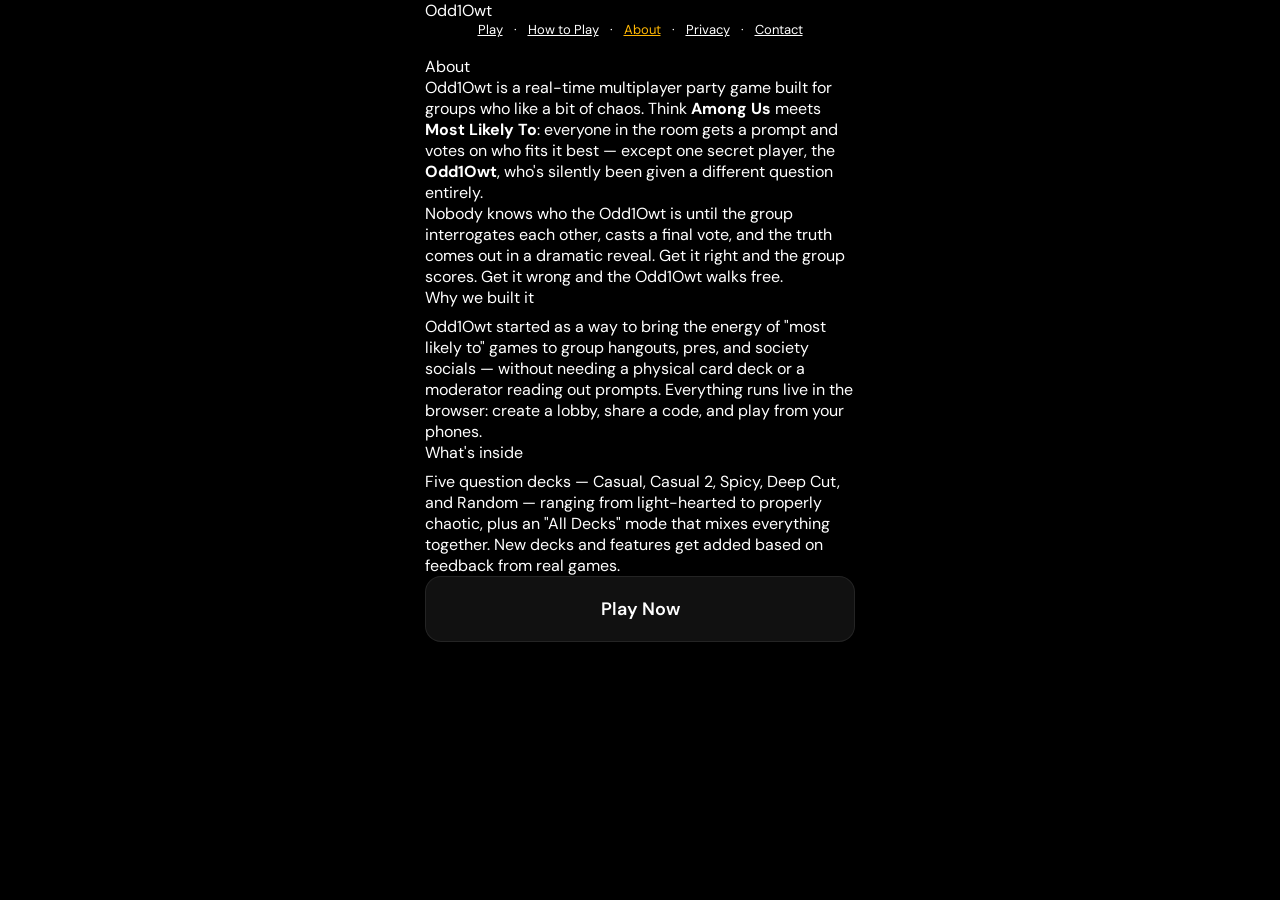
<file: about.html>
<!DOCTYPE html>
<html lang="en">
<head>
  <meta charset="UTF-8" />
  <meta name="viewport" content="width=device-width, initial-scale=1.0" />
  <title>About — Odd1Owt</title>
  <link rel="stylesheet" href="style.css" />
  <link rel="icon" href="icon.png" type="image/png">
  <meta name="description" content="Odd1Owt is a real-time multiplayer party game — Among Us meets Most Likely To. Learn how it works and why we built it.">
</head>
<body>
<div class="shell">
  <div class="logo"><a href="index.html" style="color:inherit;text-decoration:none">Odd1<span>Owt</span></a></div>

  <nav class="small center" style="margin-bottom:18px">
    <a href="index.html" style="color:var(--text);margin:0 8px">Play</a> ·
    <a href="how-to-play.html" style="color:var(--text);margin:0 8px">How to Play</a> ·
    <a href="about.html" style="color:var(--gold);margin:0 8px">About</a> ·
    <a href="privacy.html" style="color:var(--text);margin:0 8px">Privacy</a> ·
    <a href="contact.html" style="color:var(--text);margin:0 8px">Contact</a>
  </nav>

  <div class="tag">About</div>
  <div class="bubble">
    <p>Odd1Owt is a real-time multiplayer party game built for groups who like a bit of chaos. Think <b>Among Us</b> meets <b>Most Likely To</b>: everyone in the room gets a prompt and votes on who fits it best — except one secret player, the <b>Odd1Owt</b>, who's silently been given a different question entirely.</p>
    <p>Nobody knows who the Odd1Owt is until the group interrogates each other, casts a final vote, and the truth comes out in a dramatic reveal. Get it right and the group scores. Get it wrong and the Odd1Owt walks free.</p>
  </div>

  <div class="bubble">
    <div class="tag" style="margin-bottom:8px">Why we built it</div>
    <p>Odd1Owt started as a way to bring the energy of "most likely to" games to group hangouts, pres, and society socials — without needing a physical card deck or a moderator reading out prompts. Everything runs live in the browser: create a lobby, share a code, and play from your phones.</p>
  </div>

  <div class="bubble">
    <div class="tag" style="margin-bottom:8px">What's inside</div>
    <p>Five question decks — Casual, Casual 2, Spicy, Deep Cut, and Random — ranging from light-hearted to properly chaotic, plus an "All Decks" mode that mixes everything together. New decks and features get added based on feedback from real games.</p>
  </div>

  <button class="btn-red" onclick="location.href='index.html'">Play Now</button>
</div>
</body>
</html>
</file>
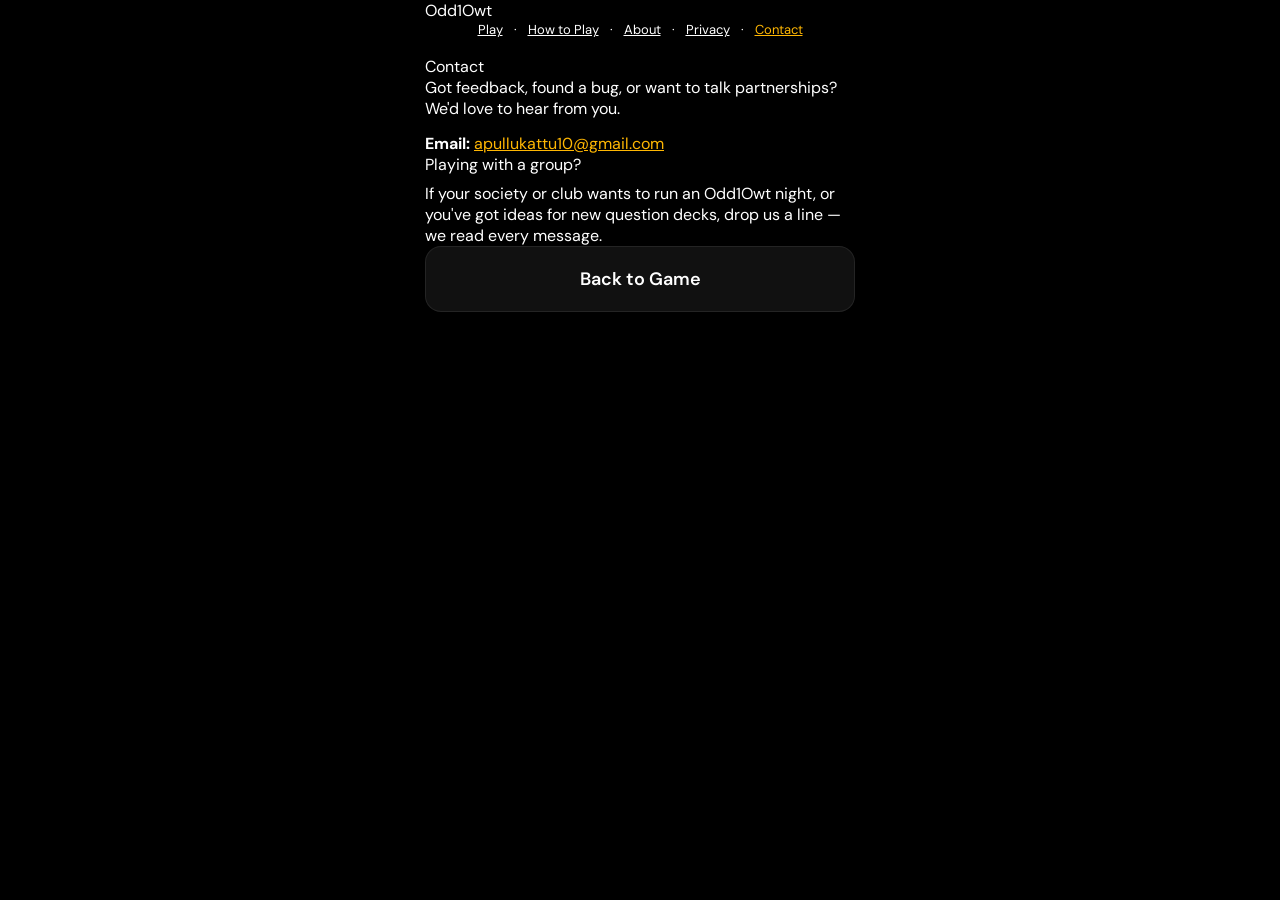
<file: contact.html>
<!DOCTYPE html>
<html lang="en">
<head>
  <meta charset="UTF-8" />
  <meta name="viewport" content="width=device-width, initial-scale=1.0" />
  <title>Contact — Odd1Owt</title>
  <link rel="stylesheet" href="style.css" />
  <link rel="icon" href="icon.png" type="image/png">
  <meta name="description" content="Get in touch about Odd1Owt — feedback, bugs, or partnership enquiries.">
</head>
<body>
<div class="shell">
  <div class="logo"><a href="index.html" style="color:inherit;text-decoration:none">Odd1<span>Owt</span></a></div>

  <nav class="small center" style="margin-bottom:18px">
    <a href="index.html" style="color:var(--text);margin:0 8px">Play</a> ·
    <a href="how-to-play.html" style="color:var(--text);margin:0 8px">How to Play</a> ·
    <a href="about.html" style="color:var(--text);margin:0 8px">About</a> ·
    <a href="privacy.html" style="color:var(--text);margin:0 8px">Privacy</a> ·
    <a href="contact.html" style="color:var(--gold);margin:0 8px">Contact</a>
  </nav>

  <div class="tag">Contact</div>
  <div class="bubble">
    <p>Got feedback, found a bug, or want to talk partnerships? We'd love to hear from you.</p>
    <p style="margin-top:14px">
      <b>Email:</b>
      <a href="mailto:andrewpullukattu@gmail.com" style="color:var(--gold)">apullukattu10@gmail.com</a>
    </p>
  </div>

  <div class="bubble">
    <div class="tag" style="margin-bottom:8px">Playing with a group?</div>
    <p>If your society or club wants to run an Odd1Owt night, or you've got ideas for new question decks, drop us a line — we read every message.</p>
  </div>

  <button class="btn-red" onclick="location.href='index.html'">Back to Game</button>
</div>
</body>
</html>
</file>
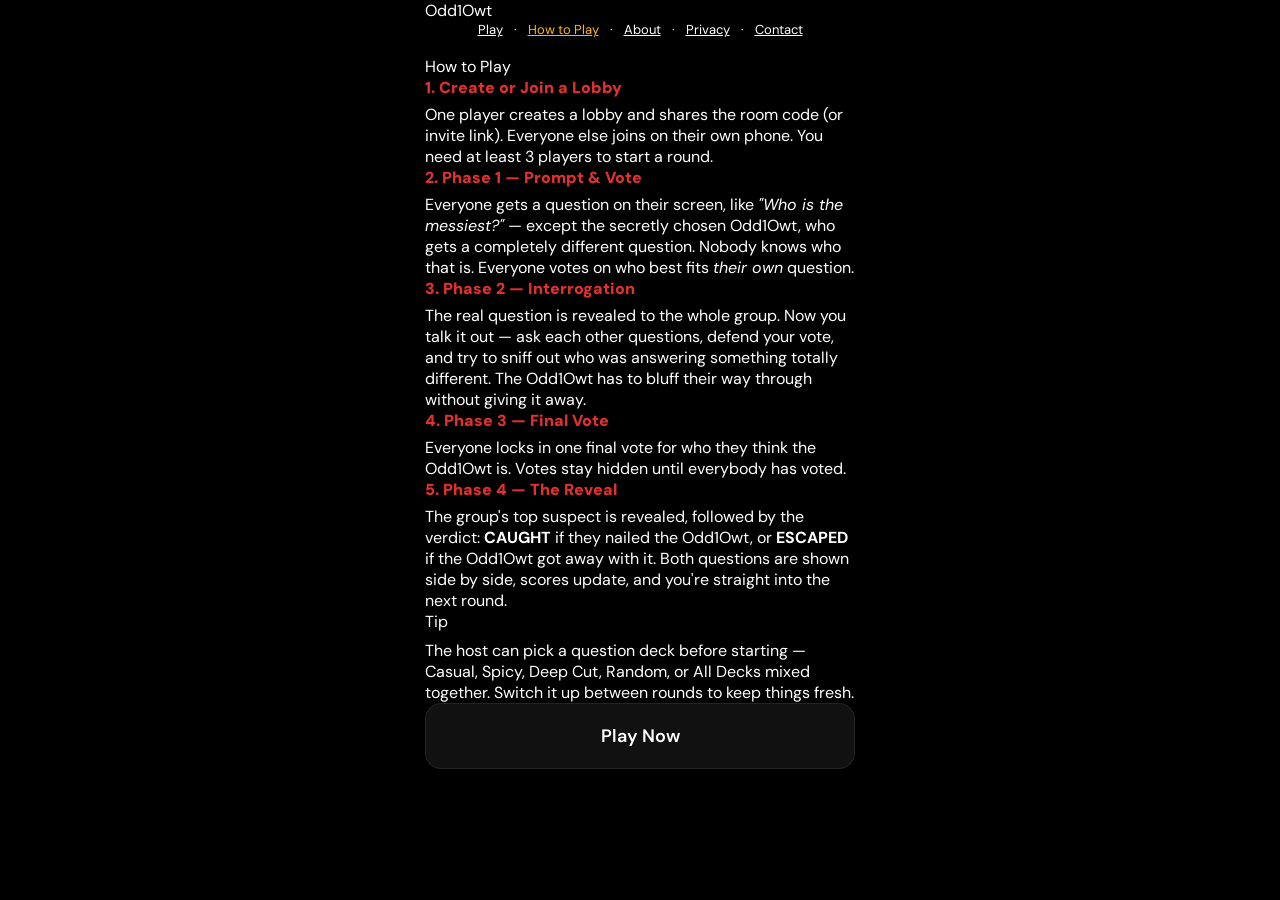
<file: how-to-play.html>
<!DOCTYPE html>
<html lang="en">
<head>
  <meta charset="UTF-8" />
  <meta name="viewport" content="width=device-width, initial-scale=1.0" />
  <title>How to Play — Odd1Owt</title>
  <link rel="stylesheet" href="style.css" />
  <link rel="icon" href="icon.png" type="image/png">
  <meta name="description" content="Learn how to play Odd1Owt — the four-phase party game where one secret player has a different question than everyone else.">
</head>
<body>
<div class="shell">
  <div class="logo"><a href="index.html" style="color:inherit;text-decoration:none">Odd1<span>Owt</span></a></div>

  <nav class="small center" style="margin-bottom:18px">
    <a href="index.html" style="color:var(--text);margin:0 8px">Play</a> ·
    <a href="how-to-play.html" style="color:var(--gold);margin:0 8px">How to Play</a> ·
    <a href="about.html" style="color:var(--text);margin:0 8px">About</a> ·
    <a href="privacy.html" style="color:var(--text);margin:0 8px">Privacy</a> ·
    <a href="contact.html" style="color:var(--text);margin:0 8px">Contact</a>
  </nav>

  <div class="tag">How to Play</div>

  <div class="bubble">
    <div style="font-weight:900;margin-bottom:6px;color:var(--red)">1. Create or Join a Lobby</div>
    <p>One player creates a lobby and shares the room code (or invite link). Everyone else joins on their own phone. You need at least 3 players to start a round.</p>
  </div>

  <div class="bubble">
    <div style="font-weight:900;margin-bottom:6px;color:var(--red)">2. Phase 1 — Prompt &amp; Vote</div>
    <p>Everyone gets a question on their screen, like <i>"Who is the messiest?"</i> — except the secretly chosen Odd1Owt, who gets a completely different question. Nobody knows who that is. Everyone votes on who best fits <i>their own</i> question.</p>
  </div>

  <div class="bubble">
    <div style="font-weight:900;margin-bottom:6px;color:var(--red)">3. Phase 2 — Interrogation</div>
    <p>The real question is revealed to the whole group. Now you talk it out — ask each other questions, defend your vote, and try to sniff out who was answering something totally different. The Odd1Owt has to bluff their way through without giving it away.</p>
  </div>

  <div class="bubble">
    <div style="font-weight:900;margin-bottom:6px;color:var(--red)">4. Phase 3 — Final Vote</div>
    <p>Everyone locks in one final vote for who they think the Odd1Owt is. Votes stay hidden until everybody has voted.</p>
  </div>

  <div class="bubble">
    <div style="font-weight:900;margin-bottom:6px;color:var(--red)">5. Phase 4 — The Reveal</div>
    <p>The group's top suspect is revealed, followed by the verdict: <b>CAUGHT</b> if they nailed the Odd1Owt, or <b>ESCAPED</b> if the Odd1Owt got away with it. Both questions are shown side by side, scores update, and you're straight into the next round.</p>
  </div>

  <div class="bubble">
    <div class="tag" style="margin-bottom:8px">Tip</div>
    <p>The host can pick a question deck before starting — Casual, Spicy, Deep Cut, Random, or All Decks mixed together. Switch it up between rounds to keep things fresh.</p>
  </div>

  <button class="btn-red" onclick="location.href='index.html'">Play Now</button>
</div>
</body>
</html>
</file>
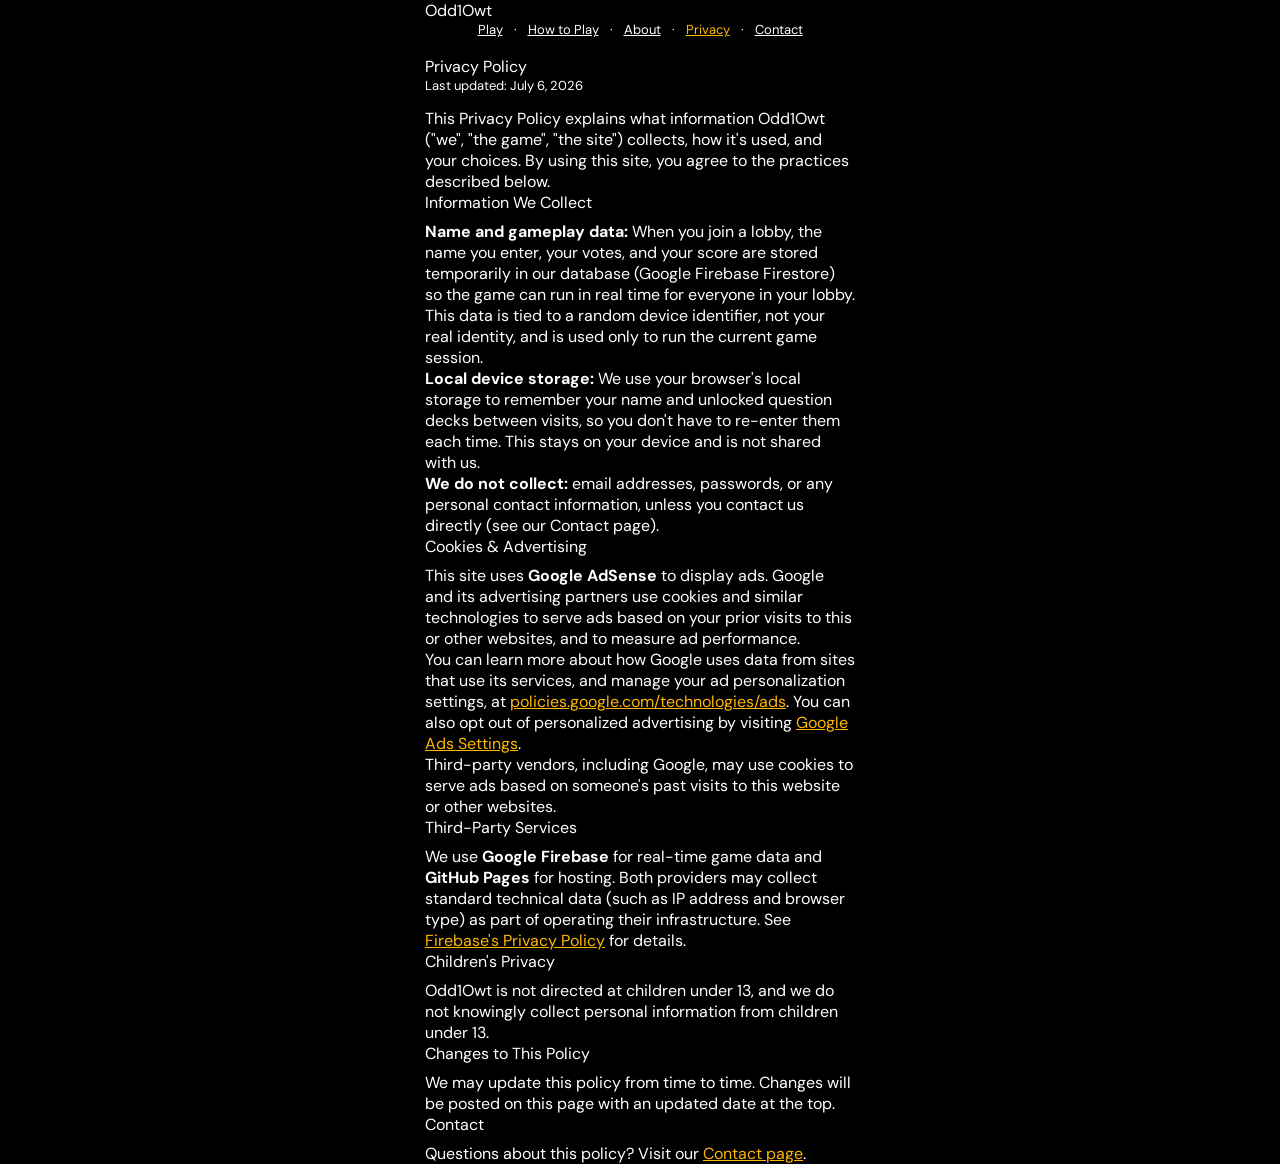
<file: privacy.html>
<!DOCTYPE html>
<html lang="en">
<head>
  <meta charset="UTF-8" />
  <meta name="viewport" content="width=device-width, initial-scale=1.0" />
  <title>Privacy Policy — Odd1Owt</title>
  <link rel="stylesheet" href="style.css" />
  <link rel="icon" href="icon.png" type="image/png">
  <meta name="description" content="Privacy policy for Odd1Owt, covering data storage, cookies, and Google AdSense advertising.">
</head>
<body>
<div class="shell">
  <div class="logo"><a href="index.html" style="color:inherit;text-decoration:none">Odd1<span>Owt</span></a></div>

  <nav class="small center" style="margin-bottom:18px">
    <a href="index.html" style="color:var(--text);margin:0 8px">Play</a> ·
    <a href="how-to-play.html" style="color:var(--text);margin:0 8px">How to Play</a> ·
    <a href="about.html" style="color:var(--text);margin:0 8px">About</a> ·
    <a href="privacy.html" style="color:var(--gold);margin:0 8px">Privacy</a> ·
    <a href="contact.html" style="color:var(--text);margin:0 8px">Contact</a>
  </nav>

  <div class="tag">Privacy Policy</div>
  <div class="small" style="margin-bottom:14px">Last updated: <!-- UPDATE THIS DATE WHEN YOU PUBLISH --> July 6, 2026</div>

  <div class="bubble">
    <p>This Privacy Policy explains what information Odd1Owt ("we", "the game", "the site") collects, how it's used, and your choices. By using this site, you agree to the practices described below.</p>
  </div>

  <div class="bubble">
    <div class="tag" style="margin-bottom:8px">Information We Collect</div>
    <p><b>Name and gameplay data:</b> When you join a lobby, the name you enter, your votes, and your score are stored temporarily in our database (Google Firebase Firestore) so the game can run in real time for everyone in your lobby. This data is tied to a random device identifier, not your real identity, and is used only to run the current game session.</p>
    <p><b>Local device storage:</b> We use your browser's local storage to remember your name and unlocked question decks between visits, so you don't have to re-enter them each time. This stays on your device and is not shared with us.</p>
    <p><b>We do not collect:</b> email addresses, passwords, or any personal contact information, unless you contact us directly (see our Contact page).</p>
  </div>

  <div class="bubble">
    <div class="tag" style="margin-bottom:8px">Cookies &amp; Advertising</div>
    <p>This site uses <b>Google AdSense</b> to display ads. Google and its advertising partners use cookies and similar technologies to serve ads based on your prior visits to this or other websites, and to measure ad performance.</p>
    <p>You can learn more about how Google uses data from sites that use its services, and manage your ad personalization settings, at <a href="https://policies.google.com/technologies/ads" style="color:var(--gold)" target="_blank" rel="noopener">policies.google.com/technologies/ads</a>. You can also opt out of personalized advertising by visiting <a href="https://adssettings.google.com" style="color:var(--gold)" target="_blank" rel="noopener">Google Ads Settings</a>.</p>
    <p>Third-party vendors, including Google, may use cookies to serve ads based on someone's past visits to this website or other websites.</p>
  </div>

  <div class="bubble">
    <div class="tag" style="margin-bottom:8px">Third-Party Services</div>
    <p>We use <b>Google Firebase</b> for real-time game data and <b>GitHub Pages</b> for hosting. Both providers may collect standard technical data (such as IP address and browser type) as part of operating their infrastructure. See <a href="https://firebase.google.com/support/privacy" style="color:var(--gold)" target="_blank" rel="noopener">Firebase's Privacy Policy</a> for details.</p>
  </div>

  <div class="bubble">
    <div class="tag" style="margin-bottom:8px">Children's Privacy</div>
    <p>Odd1Owt is not directed at children under 13, and we do not knowingly collect personal information from children under 13.</p>
  </div>

  <div class="bubble">
    <div class="tag" style="margin-bottom:8px">Changes to This Policy</div>
    <p>We may update this policy from time to time. Changes will be posted on this page with an updated date at the top.</p>
  </div>

  <div class="bubble">
    <div class="tag" style="margin-bottom:8px">Contact</div>
    <p>Questions about this policy? Visit our <a href="contact.html" style="color:var(--gold)">Contact page</a>.</p>
  </div>
</div>
</body>
</html>
</file>
<file: style.css>
@import url('https://fonts.googleapis.com/css2?family=DM+Sans:wght@400;500;600;700;800&display=swap');

:root {
  --red: #e03030;
  --text: #ffffff;
  --text2: rgba(255,255,255,0.5);
  --bg: #000000;
  --card: #111111;
  --card2: #1a1a1a;
  --border: rgba(255,255,255,0.08);
  --border-sel: rgba(220,60,60,0.7);
  --green: #22c55e;
  --gold: #ffb703;
  --safe-b: env(safe-area-inset-bottom, 0px);
  --safe-t: env(safe-area-inset-top, 0px);
  --ad-h: 52px;
}

*, *::before, *::after { box-sizing: border-box; margin: 0; padding: 0; }

html, body {
  height: 100%;
  overscroll-behavior: none;
}

body {
  min-height: 100dvh;
  background: var(--bg);
  color: var(--text);
  font-family: 'DM Sans', system-ui, sans-serif;
  display: block;
  -webkit-font-smoothing: antialiased;
}

/* ── SHELL ── */
.shell {
  width: 100%;
  max-width: 430px;
  min-height: 100dvh;
  position: relative;
  z-index: 1;
  display: flex;
  flex-direction: column;
  margin: 0 auto;
  background: var(--bg);
}

/* ── NO MESH — plain black ── */
.bg-mesh { display: none; }

/* ── SECTIONS ── */
section {
  display: none;
  flex-direction: column;
  min-height: 100dvh;
  position: relative;
}
section.active {
  display: flex !important;
  animation: fadeUp 0.28s cubic-bezier(0.22,1,0.36,1);
}
@keyframes fadeUp {
  from { opacity: 0; transform: translateY(12px); }
  to   { opacity: 1; transform: translateY(0); }
}

/* ── LOGO HEADER ── */
.logo-header {
  padding: calc(var(--safe-t) + 22px) 20px 18px;
  flex-shrink: 0;
}
.logo-header img { display: block; }

/* ── CONTENT / BOTTOM ── */
.screen-content {
  flex: 1;
  padding: 0 18px;
  display: flex;
  flex-direction: column;
  gap: 12px;
  overflow-y: auto;
  -webkit-overflow-scrolling: touch;
}
.screen-bottom {
  padding: 12px 18px calc(var(--safe-b) + var(--ad-h) + 18px);
  display: flex;
  flex-direction: column;
  gap: 10px;
  flex-shrink: 0;
}

/* ── CARDS ── */
.gcard {
  background: var(--card);
  border: 1px solid var(--border);
  border-radius: 16px;
  padding: 18px;
}

/* ── INPUTS ── */
input {
  width: 100%;
  padding: 20px 18px;
  background: var(--card);
  border: 1px solid var(--border);
  border-radius: 16px;
  color: var(--text);
  font-family: 'DM Sans', sans-serif;
  font-size: 18px;
  font-weight: 500;
  outline: none;
  transition: border-color 0.2s, box-shadow 0.2s;
  -webkit-appearance: none;
}
input:focus {
  border-color: var(--red);
  box-shadow: 0 0 0 3px rgba(220,48,48,0.15);
}
input::placeholder { color: var(--text2); }

/* ── BUTTONS ── */
button {
  width: 100%;
  padding: 20px 18px;
  border-radius: 16px;
  border: 1px solid var(--border);
  background: var(--card);
  color: var(--text);
  font-family: 'DM Sans', sans-serif;
  font-size: 18px;
  font-weight: 600;
  cursor: pointer;
  transition: transform 0.12s, opacity 0.12s;
  -webkit-tap-highlight-color: transparent;
  text-align: center;
  display: block;
}
button:active { transform: scale(0.97); opacity: 0.88; }

.btn-primary {
  background: var(--red);
  border-color: transparent;
  color: white;
}
.btn-ghost {
  background: transparent;
  border-color: var(--border);
  color: var(--text2);
  font-size: 15px;
  padding: 14px 18px;
}
.btn-small {
  padding: 7px 14px;
  font-size: 13px;
  border-radius: 10px;
  width: auto;
  display: inline-block;
}

/* ── VOTE BUTTONS ── */
.vote-btn {
  width: 100%;
  background: var(--card);
  border: 1px solid var(--border);
  border-radius: 14px;
  color: var(--text);
  font-family: 'DM Sans', sans-serif;
  font-size: 18px;
  font-weight: 600;
  padding: 20px 18px;
  text-align: center;
  cursor: pointer;
  display: block;
  transition: transform 0.12s, border-color 0.15s, background 0.15s;
  -webkit-tap-highlight-color: transparent;
}
.vote-btn:active { transform: scale(0.97); }
.vote-btn.selected {
  background: rgba(220,48,48,0.15);
  border-color: var(--border-sel);
}

/* ── KICK BUTTON ── */
.kick-btn {
  background: rgba(220,48,48,0.1);
  border: 1px solid rgba(220,48,48,0.3);
  color: #ff7070;
  border-radius: 10px;
  padding: 6px 12px;
  font-size: 12px;
  font-weight: 700;
  width: auto;
  cursor: pointer;
  display: inline-block;
}

/* ── PHASE LABEL ── */
.phase-label {
  font-size: 11px;
  font-weight: 800;
  letter-spacing: 1.4px;
  text-transform: uppercase;
  color: var(--text2);
}

/* ── LOBBY ── */
.lobby-code-label {
  text-align: center;
  font-size: 11px;
  font-weight: 800;
  letter-spacing: 1px;
  text-transform: uppercase;
  color: var(--text2);
  margin-bottom: 6px;
}
.lobby-code-display {
  text-align: center;
  font-size: 34px;
  font-weight: 800;
  letter-spacing: 6px;
  color: var(--red);
}

/* ── PLAYER LIST ── */
.player-list-grid {
  display: grid;
  grid-template-columns: 1fr 1fr;
}
.player-col { display: flex; flex-direction: column; }
.player-col:first-child { border-right: 1px solid var(--border); }
.player-row {
  display: flex;
  align-items: center;
  justify-content: space-between;
  padding: 11px 14px;
  border-bottom: 1px solid var(--border);
}
.player-row:last-child { border-bottom: none; }
.player-name-text { font-size: 15px; font-weight: 600; }
.you-tag {
  font-size: 10px;
  color: var(--red);
  font-weight: 800;
  letter-spacing: 0.5px;
  text-transform: uppercase;
  margin-left: 5px;
}

/* ── SCOREBOARD ── */
.scoreRow {
  display: flex;
  justify-content: space-between;
  align-items: center;
  padding: 10px 0;
  border-bottom: 1px solid var(--border);
  font-size: 15px;
}
.scoreRow:last-child { border-bottom: none; }
.scoreVal { font-weight: 800; font-size: 16px; color: var(--gold); }

/* ── DECK GRID ── */
.deck-grid {
  display: grid;
  grid-template-columns: 1fr 1fr;
  gap: 10px;
}
.deck-card {
  background: var(--card);
  border: 1.5px solid var(--border);
  border-radius: 16px;
  padding: 16px 14px;
  cursor: pointer;
  position: relative;
  transition: transform 0.12s, border-color 0.15s;
  -webkit-tap-highlight-color: transparent;
  aspect-ratio: 1;
  display: flex;
  flex-direction: column;
  justify-content: flex-end;
}
.deck-card:active { transform: scale(0.96); }
.deck-card.active {
  border-color: var(--red);
  background: rgba(220,48,48,0.1);
}
.dk-check {
  position: absolute; top: 10px; right: 10px;
  width: 20px; height: 20px;
  background: var(--red); border-radius: 50%;
  display: none; align-items: center; justify-content: center;
  font-size: 11px; color: white; font-weight: 900;
}
.deck-card.active .dk-check { display: flex; }
.deck-card.locked {
  opacity: 0.68;
}
.deck-card.locked .dk-icon,
.deck-card.locked .dk-name {
  filter: grayscale(0.3);
}
.dk-lock {
  position: absolute; top: 10px; left: 10px;
  width: 22px; height: 22px;
  background: rgba(0,0,0,0.55);
  border: 1px solid var(--border);
  border-radius: 50%;
  display: flex; align-items: center; justify-content: center;
  font-size: 11px;
}
.dk-icon  { font-size: 26px; margin-bottom: 8px; }
.dk-name  { font-weight: 800; font-size: 14px; margin-bottom: 2px; }
.dk-desc  { font-size: 11px; color: var(--text2); line-height: 1.3; }
.used-q-info { font-size: 11px; color: var(--text2); text-align: center; margin-top: 6px; }
.active-deck-bar {
  background: var(--card);
  border: 1px solid var(--border);
  border-radius: 14px;
  padding: 14px 16px;
  font-size: 15px;
  font-weight: 600;
  text-align: center;
}

/* ── PHASE 1 — BIG QUESTION ── */
.question-hero {
  flex: 1;
  display: flex;
  align-items: center;
  justify-content: center;
  padding: calc(var(--safe-t) + 40px) 28px 30px;
  text-align: center;
  font-size: 28px;
  font-weight: 700;
  line-height: 1.4;
  min-height: 35vh;
}

/* ── TIMER ── */
.timer {
  font-size: 60px;
  font-weight: 800;
  text-align: center;
  color: var(--text);
  letter-spacing: -2px;
  line-height: 1;
}
.timer.urgent {
  animation: timerPulse 0.55s ease-in-out infinite;
  color: var(--red);
}
@keyframes timerPulse {
  0%, 100% { transform: scale(1);    opacity: 1; }
  50%       { transform: scale(1.08); opacity: 0.72; }
}

/* ── TOAST ── */
#toastContainer {
  position: fixed;
  bottom: calc(var(--safe-b) + var(--ad-h) + 24px);
  left: 50%;
  transform: translateX(-50%);
  z-index: 9999;
  display: flex;
  flex-direction: column;
  gap: 8px;
  align-items: center;
  pointer-events: none;
}
.toast {
  background: var(--card2);
  border: 1px solid var(--border);
  border-radius: 14px;
  padding: 12px 22px;
  font-size: 14px;
  font-weight: 600;
  color: var(--text);
  box-shadow: 0 8px 30px rgba(0,0,0,0.6);
  animation: toastIn 0.3s ease, toastOut 0.3s ease 2.7s forwards;
  white-space: nowrap;
}
.toast.success { border-color: rgba(34,197,94,0.4);  color: #4ade80; }
.toast.error   { border-color: rgba(220,48,48,0.4);  color: #f87171; }
.toast.info    { border-color: rgba(255,183,3,0.4);  color: var(--gold); }
@keyframes toastIn  { from { opacity:0; transform:translateY(10px); } to { opacity:1; transform:translateY(0); } }
@keyframes toastOut { from { opacity:1; } to { opacity:0; } }

/* ── AD BANNER (placeholder — swap for real AdMob banner view once Capacitor is set up) ── */
.ad-banner-placeholder {
  position: fixed;
  left: 0; right: 0; bottom: 0;
  height: var(--ad-h);
  padding-bottom: var(--safe-b);
  background: var(--card2);
  border-top: 1px solid var(--border);
  display: flex;
  align-items: center;
  justify-content: center;
  font-size: 11px;
  font-weight: 600;
  letter-spacing: 0.5px;
  text-transform: uppercase;
  color: var(--text2);
  z-index: 500;
}

/* ── PHASE 4 REVEAL ── */
.reveal-step { display: none; }
.reveal-step.active {
  display: flex !important;
  flex-direction: column;
  flex: 1;
  animation: fadeUp 0.4s cubic-bezier(0.22,1,0.36,1);
}

.countdown-num {
  font-size: 130px;
  font-weight: 900;
  text-align: center;
  color: var(--red);
  line-height: 1;
  animation: countPop 0.45s cubic-bezier(0.34,1.56,0.64,1);
}
@keyframes countPop {
  from { transform: scale(0.3); opacity: 0; }
  to   { transform: scale(1);   opacity: 1; }
}

.accused-name {
  font-size: 44px;
  font-weight: 900;
  text-align: center;
  line-height: 1.1;
  margin: 12px 0 8px;
  animation: fadeUp 0.5s ease;
}
.vote-count-label {
  text-align: center;
  color: var(--text2);
  font-size: 14px;
}

.verdict-banner {
  border-radius: 20px;
  padding: 36px 24px;
  text-align: center;
  position: relative;
  overflow: hidden;
}
.verdict-banner.caught  { background: rgba(34,197,94,0.08);  border: 2px solid rgba(34,197,94,0.35); }
.verdict-banner.escaped { background: rgba(220,48,48,0.08);  border: 2px solid rgba(220,48,48,0.35); }
.verdict-word {
  font-size: 58px;
  font-weight: 900;
  letter-spacing: -1px;
  animation: verdictPop 0.6s cubic-bezier(0.34,1.56,0.64,1);
}
.verdict-banner.caught  .verdict-word { color: var(--green); }
.verdict-banner.escaped .verdict-word { color: var(--red); }
.verdict-sub { font-size: 15px; color: var(--text2); margin-top: 8px; line-height: 1.4; }
@keyframes verdictPop {
  from { transform: scale(0.3) rotate(-6deg); opacity: 0; }
  to   { transform: scale(1)   rotate(0deg);  opacity: 1; }
}
.verdict-sweep {
  position: absolute; inset: -60px -60px auto -60px; height: 120px;
  background: linear-gradient(90deg, transparent, rgba(255,255,255,0.04), transparent);
  animation: sweep 2s ease-in-out infinite;
}
@keyframes sweep {
  0%   { transform: translateX(-100%) rotate(-8deg); }
  100% { transform: translateX(200%)  rotate(-8deg); }
}

.identity-reveal {
  background: var(--card);
  border: 1px solid var(--border);
  border-radius: 18px;
  padding: 22px;
  text-align: center;
  margin-bottom: 4px;
}
.odd-name-big {
  font-size: 38px;
  font-weight: 900;
  color: var(--red);
  margin: 6px 0;
  animation: fadeUp 0.6s ease 0.15s both;
}

.q-compare { display: grid; grid-template-columns: 1fr 1fr; gap: 10px; }
.q-box {
  background: var(--card);
  border: 1px solid var(--border);
  border-radius: 14px;
  padding: 14px 12px;
}
.q-box.normal { border-color: rgba(255,255,255,0.12); }
.q-box.odd    { border-color: rgba(220,48,48,0.3); }
.q-label { font-size: 10px; font-weight: 800; letter-spacing: 1px; text-transform: uppercase; margin-bottom: 6px; }
.q-box.normal .q-label { color: var(--text2); }
.q-box.odd    .q-label { color: var(--red); }
.q-text { font-size: 13px; line-height: 1.4; }

.tally-row {
  display: flex;
  justify-content: space-between;
  align-items: center;
  padding: 9px 0;
  border-bottom: 1px solid var(--border);
  font-size: 15px;
  animation: fadeUp 0.3s ease both;
}
.tally-row:last-child { border-bottom: none; }
.tally-bar-wrap { flex:1; margin:0 12px; height:4px; background:rgba(255,255,255,0.07); border-radius:2px; }
.tally-bar { height:100%; border-radius:2px; background:var(--red); transition:width 0.7s ease; }
.tally-n { font-weight:900; min-width:20px; text-align:right; }

/* ── MISC ── */
.center { text-align: center; }
.small  { font-size: 13px; }
.muted  { color: var(--text2); }
.status-line { text-align: center; font-size: 13px; color: var(--text2); font-weight: 500; }
::-webkit-scrollbar { display: none; }
* { scrollbar-width: none; }
</file>
